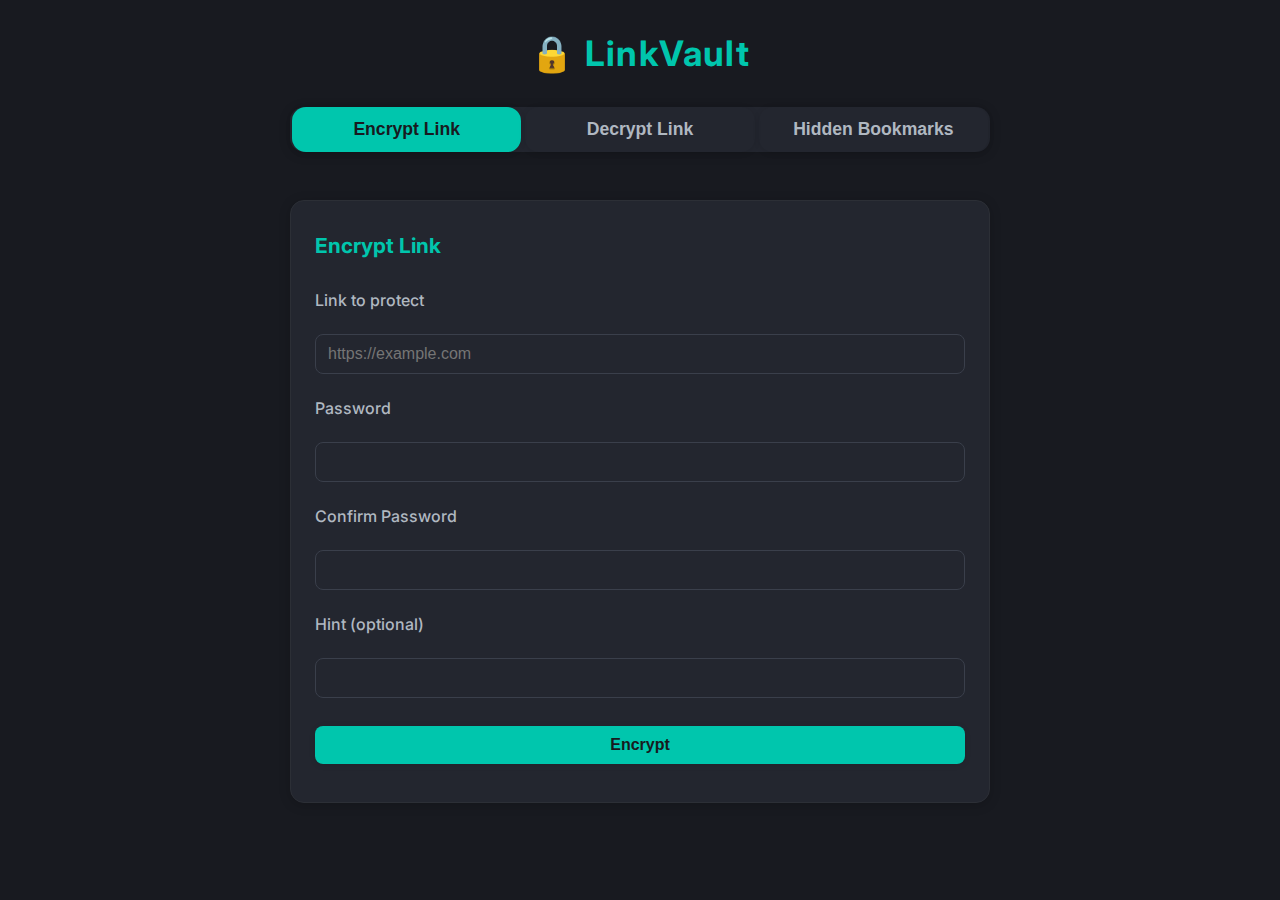
<file: index.html>
<!DOCTYPE html>
<html lang="en">
<head>
  <meta charset="utf-8" />
  <meta name="viewport" content="width=device-width, initial-scale=1.0" />
  <title>LinkVault – Link Encryption Tool</title>
  <link rel="stylesheet" href="modern.css" />
  <link rel="icon" href="favicon.svg" type="image/svg+xml" />
  <script type="text/javascript" src="b64.js"></script>
  <script type="text/javascript" src="api.js"></script>
  <script type="text/javascript" src="index.js"></script>
</head>
<body>
  <header>
    <div class="logo">🔒 LinkVault</div>
    <nav>
      <button class="active" data-tab="encrypt">Encrypt Link</button>
      <button data-tab="decrypt">Decrypt Link</button>
      <button data-tab="hidden">Hidden Bookmarks</button>
      <!-- <button data-tab="bruteforce">Brute Force</button> -->
    </nav>
  </header>
  <main class="main-cards">
    <!-- Encrypt Link Card -->
    <section class="card" id="tab-encrypt">
      <h2>Encrypt Link</h2>
      <form id="encrypt-form">
        <label for="enc-url">Link to protect</label>
        <input type="url" id="enc-url" placeholder="https://example.com" required />
        <label for="enc-password">Password</label>
        <input type="password" id="enc-password" required />
        <label for="enc-confirm">Confirm Password</label>
        <input type="password" id="enc-confirm" required />
        <label for="enc-hint">Hint (optional)</label>
        <input type="text" id="enc-hint" />
        <button type="submit">Encrypt</button>
        <div id="enc-result-row" style="display:none;align-items:center;gap:8px;margin-top:8px;">
          <div style="flex:1;min-width:0;" id="enc-result"></div>
        </div>
        <div id="enc-copy-msg" class="success" style="display:none;margin-top:4px;"></div>
        <div id="enc-error" class="error" style="display:none;"></div>
      </form>
    </section>
    <!-- Decrypt Link Card -->
    <section class="card" id="tab-decrypt" style="display:none;">
      <h2>Decrypt Link</h2>
      <form id="decrypt-form">
        <label for="dec-url">Encrypted Link</label>
        <input type="url" id="dec-url" placeholder="https://...#..." required />
        <label for="dec-password">Password</label>
        <input type="password" id="dec-password" required />
        <button type="submit">Decrypt</button>
        <div id="dec-result" class="success" style="display:none;"></div>
        <div id="dec-error" class="error" style="display:none;"></div>
      </form>
    </section>
    <!-- Hidden Bookmarks Card -->
    <section class="card" id="tab-hidden" style="display:none;">
      <h2>Hidden Bookmarks</h2>
      <form id="hidden-form">
        <label for="hidden-url">Hidden (encrypted) URL</label>
        <input type="url" id="hidden-url" placeholder="https://...#..." required />
        <label for="hidden-title">Disguised Bookmark Name</label>
        <input type="text" id="hidden-title" placeholder="e.g. Gmail" required />
        <label for="hidden-disguise">Bookmark Disguise URL</label>
        <input type="url" id="hidden-disguise" placeholder="https://gmail.com" required />
        <button type="submit">Create Disguised Bookmark</button>
        <button type="button" id="hidden-random">Use Random Disguise</button>
        <div id="hidden-result" class="success" style="display:none;"></div>
        <div id="hidden-error" class="error" style="display:none;"></div>
      </form>
    </section>
    <!-- Brute Force Card -->
    <!--
    <section class="card" id="tab-bruteforce" style="display:none;">
      <h2>Brute Force</h2>
      <form id="brute-form">
        <label for="brute-url">Encrypted Link</label>
        <input type="url" id="brute-url" placeholder="https://...#..." required />
        <label for="brute-charset">Charset</label>
        <input type="text" id="brute-charset" value="abcdefghijklmnopqrstuvwxyzABCDEFGHIJKLMNOPQRSTUVWXYZ0123456789" required />
        <button type="submit">Start Brute Force</button>
        <div id="brute-result" class="success" style="display:none;"></div>
        <div id="brute-error" class="error" style="display:none;"></div>
      </form>
    </section>
    -->
  </main>
  <footer>
    <hr />
  </footer>
  <div id="decrypt-modal" style="display:none;position:fixed;top:0;left:0;width:100vw;height:100vh;background:rgba(24,26,32,0.96);z-index:1000;align-items:center;justify-content:center;">
    <form id="modal-decrypt-form" style="background:var(--card-bg);padding:32px 24px 24px 24px;border-radius:var(--radius);box-shadow:var(--shadow);max-width:340px;width:90vw;display:flex;flex-direction:column;gap:18px;align-items:stretch;">
      <h2 style="color:var(--accent);margin:0 0 8px 0;font-size:1.2rem;text-align:center;">Unlock Link</h2>
      <div id="modal-hint" style="color:var(--text-muted);font-size:1rem;text-align:center;"></div>
      <input type="password" id="modal-password" placeholder="Enter password" style="font-size:1.1rem;" autofocus required />
      <button type="submit">Unlock</button>
      <div id="modal-error" class="error" style="display:none;"></div>
    </form>
  </div>
  <!-- Hidden Bookmark Encrypt Modal -->
  <div id="hidden-encrypt-modal" style="display:none;position:fixed;top:0;left:0;width:100vw;height:100vh;background:rgba(24,26,32,0.96);z-index:1001;align-items:center;justify-content:center;">
    <form id="hidden-encrypt-form" style="background:var(--card-bg);padding:32px 24px 24px 24px;border-radius:var(--radius);box-shadow:var(--shadow);max-width:340px;width:90vw;display:flex;flex-direction:column;gap:18px;align-items:stretch;">
      <h2 style="color:var(--accent);margin:0 0 8px 0;font-size:1.2rem;text-align:center;">Encrypt Link for Hidden Bookmark</h2>
      <div style="color:var(--text-muted);font-size:1rem;text-align:center;">The link you entered is not encrypted. Please create a password to protect it.</div>
      <input type="password" id="hidden-modal-password" placeholder="Password" style="font-size:1.1rem;" required />
      <input type="password" id="hidden-modal-confirm" placeholder="Confirm Password" style="font-size:1.1rem;" required />
      <input type="text" id="hidden-modal-hint" placeholder="Hint (optional)" style="font-size:1.1rem;" />
      <button type="submit">Encrypt & Use</button>
      <div id="hidden-modal-error" class="error" style="display:none;"></div>
    </form>
  </div>
  <script>
    // Tab switching logic
    function switchTab(tab) {
      document.querySelectorAll('nav button').forEach(b => b.classList.remove('active'));
      document.querySelector('nav button[data-tab="' + tab + '"]').classList.add('active');
      document.querySelectorAll('.main-cards > section').forEach(sec => {
        sec.style.display = sec.id === 'tab-' + tab ? '' : 'none';
      });
    }
    document.querySelectorAll('nav button').forEach(btn => {
      btn.onclick = () => {
        switchTab(btn.getAttribute('data-tab'));
      };
    });
    // Modal unlock logic
    async function showUnlockModal(hash) {
      const modal = document.getElementById('decrypt-modal');
      const form = document.getElementById('modal-decrypt-form');
      const passwordInput = document.getElementById('modal-password');
      const errorDiv = document.getElementById('modal-error');
      const hintDiv = document.getElementById('modal-hint');
      errorDiv.style.display = 'none';
      passwordInput.value = '';
      let params;
      try {
        params = JSON.parse(b64.decode(hash));
      } catch {
        errorDiv.innerText = 'Corrupted or invalid link.';
        errorDiv.style.display = '';
        modal.style.display = 'flex';
        return;
      }
      if ('h' in params) {
        hintDiv.innerText = 'Hint: ' + params['h'];
      } else {
        hintDiv.innerText = '';
      }
      modal.style.display = 'flex';
      passwordInput.focus();
      form.onsubmit = async (e) => {
        e.preventDefault();
        errorDiv.style.display = 'none';
        const password = passwordInput.value;
        const api = apiVersions[params['v']];
        const encrypted = b64.base64ToBinary(params['e']);
        const salt = 's' in params ? b64.base64ToBinary(params['s']) : null;
        const iv = 'i' in params ? b64.base64ToBinary(params['i']) : null;
        try {
          const url = await api.decrypt(encrypted, password, salt, iv);
          // Validate URL
          let urlObj = new URL(url);
          if (!(urlObj.protocol === 'http:' || urlObj.protocol === 'https:' || urlObj.protocol === 'magnet:')) {
            errorDiv.innerText = `The link uses a non-hypertext protocol: ${urlObj.protocol}`;
            errorDiv.style.display = '';
            return;
          }
          window.location.href = url;
        } catch {
          errorDiv.innerText = 'Incorrect password.';
          errorDiv.style.display = '';
        }
      };
    }
    // On page load, if hash is present, show modal
    window.addEventListener('DOMContentLoaded', () => {
      if (window.location.hash && window.location.hash.length > 1) {
        const hash = window.location.hash.slice(1);
        showUnlockModal(hash);
      }
    });
    // Update copy logic to work with new row
    function setupEncryptCopy() {
      const copyBtn = document.getElementById('enc-copy-btn');
      const copyMsg = document.getElementById('enc-copy-msg');
      const encResult = document.getElementById('enc-result');
      const encResultRow = document.getElementById('enc-result-row');
      if (!copyBtn || !copyMsg || !encResult || !encResultRow) return;
      copyBtn.onclick = async () => {
        // Find the input inside encResult
        const input = encResult.querySelector('input[type="text"]');
        if (input) {
          input.select();
          try {
            await navigator.clipboard.writeText(input.value);
            copyMsg.innerText = 'Copied!';
            copyMsg.style.display = '';
            setTimeout(() => { copyMsg.style.display = 'none'; }, 1800);
          } catch {
            copyMsg.innerText = 'Copy failed.';
            copyMsg.style.display = '';
          }
        }
      };
    }
    // Patch showMsg to show/hide copy button and row for enc-result
    const origShowMsg = window.showMsg;
    window.showMsg = function(id, msg, type = 'success') {
      origShowMsg(id, msg, type);
      if (id === 'enc-result') {
        const copyBtn = document.getElementById('enc-copy-btn');
        const copyMsg = document.getElementById('enc-copy-msg');
        const encResultRow = document.getElementById('enc-result-row');
        if (encResultRow) encResultRow.style.display = msg ? 'flex' : 'none';
        if (copyBtn) copyBtn.style.display = msg ? '' : 'none';
        if (copyMsg) copyMsg.style.display = 'none';
      }
    };
    window.addEventListener('DOMContentLoaded', setupEncryptCopy);
    // Hidden Bookmark: Intercept form submit if URL is not encrypted
    const hiddenForm = document.getElementById('hidden-form');
    if (hiddenForm) {
      hiddenForm.onsubmit = async function(e) {
        const hiddenUrlInput = document.getElementById('hidden-url');
        let url = hiddenUrlInput.value.trim();
        let isEncrypted = false;
        try {
          let u = new URL(url);
          let hash = u.hash.slice(1);
          JSON.parse(b64.decode(hash));
          isEncrypted = true;
        } catch { isEncrypted = false; }
        if (!isEncrypted) {
          e.preventDefault();
          showHiddenEncryptModal(url);
          return false;
        }
      };
    }
    // Show modal to encrypt link for hidden bookmark
    function showHiddenEncryptModal(url) {
      const modal = document.getElementById('hidden-encrypt-modal');
      const form = document.getElementById('hidden-encrypt-form');
      const pass = document.getElementById('hidden-modal-password');
      const conf = document.getElementById('hidden-modal-confirm');
      const hint = document.getElementById('hidden-modal-hint');
      const errorDiv = document.getElementById('hidden-modal-error');
      errorDiv.style.display = 'none';
      pass.value = '';
      conf.value = '';
      hint.value = '';
      modal.style.display = 'flex';
      pass.focus();
      form.onsubmit = async function(ev) {
        ev.preventDefault();
        errorDiv.style.display = 'none';
        if (pass.value !== conf.value) {
          errorDiv.innerText = 'Passwords do not match.';
          errorDiv.style.display = '';
          return;
        }
        if (!pass.value) {
          errorDiv.innerText = 'Password required.';
          errorDiv.style.display = '';
          return;
        }
        try {
          const api = apiVersions[LATEST_API_VERSION];
          const salt = await api.randomSalt();
          const iv = await api.randomIv();
          const encrypted = await api.encrypt(url, pass.value, salt, iv);
          const output = {
            v: LATEST_API_VERSION,
            e: b64.binaryToBase64(new Uint8Array(encrypted))
          };
          if (hint.value) output['h'] = hint.value;
          output['s'] = b64.binaryToBase64(salt);
          output['i'] = b64.binaryToBase64(iv);
          const fragment = b64.encode(JSON.stringify(output));
          const link = `https://adhil-b.github.io/LinkVault/#${fragment}`;
          document.getElementById('hidden-url').value = link;
          modal.style.display = 'none';
          // Now submit the hidden form again without reloading the page
          setTimeout(() => {
            hiddenForm.dispatchEvent(new Event('submit', {cancelable:true, bubbles:true}));
          }, 0);
        } catch {
          errorDiv.innerText = 'Encryption failed.';
          errorDiv.style.display = '';
        }
      };
    }
  </script>
</body>
</html>
</file>
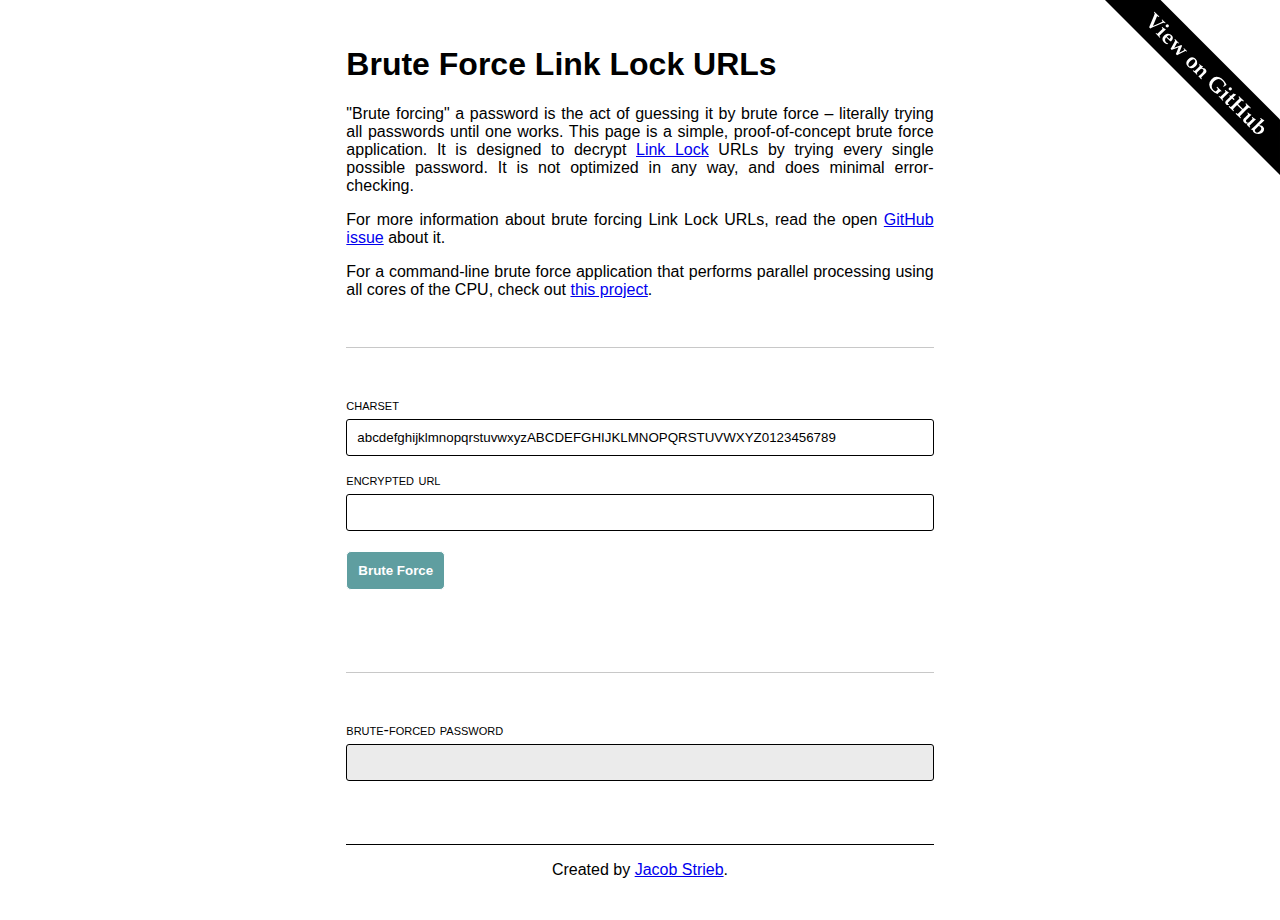
<file: bruteforce/index.html>
<!DOCTYPE html>
<head>
  <!-- Metadata -->
  <meta charset="utf-8" />
  <meta name="author" content="Jacob Strieb" />
  <meta name="description" content="Brute force password-protected links created with Link Lock from within the browser." />
  <meta name="viewport" content="width=device-width, initial-scale=1.0, user-scalable=yes" />

  <link rel="shortcut icon" type="image/x-icon" href="../favicon.ico">

  <title>Brute Force Link Lock</title>

  <!-- Styles -->
  <link rel="stylesheet" href="../style.css" type="text/css" />

  <!-- Scripts -->
  <script type="text/javascript" src="../b64.js"></script>
  <script type="text/javascript" src="../api.js"></script>
  <script type="text/javascript" src="bruteforce.js"></script>
</head>

<body>
  <!-- View on GitHub ribbon -->
  <a href="https://github.com/jstrieb/link-lock" target="_blank">
    <img class="ribbon" src="../corner-ribbon-minified.svg" alt="View on GitHub" />
  </a>

  <!-- Explanation for those who do not have JavaScript enabled -->
  <noscript>
  <div style="border: 3px solid red; padding: 2em;">
    <p>If you are seeing this, it means that you have JavaScript disabled. As a result, the application will not work properly for you. For example, none of the buttons will work.</p>

    <p>This application is entirely programmed in JavaScript. This was done intentionally, so that all encryption and decryption happens client-side. This means the code runs as a distributed application, relying only on GitHub Pages for infrastructure. It also means that no data about locked links is ever stored on a server. The code is designed to be auditable so users can investigate what is happening behind the scenes.</p>

    <p>If you still want to run the application, I encourage you to clone the <a href="https://github.com/jstrieb/link-lock">source code on GitHub</a>. That way you can disable JavaScript only for trusted files on your local machine.</p>
  </div>
  </noscript>

  <!-- Introduction -->
  <h1>Brute Force Link Lock URLs</h1>
  <p>"Brute forcing" a password is the act of guessing it by brute force – literally trying all passwords until one works. This page is a simple, proof-of-concept brute force application. It is designed to decrypt <a href="https://github.com/jstrieb/link-lock" target="_blank">Link Lock</a> URLs by trying every single possible password. It is not optimized in any way, and does minimal error-checking.</p>
  <p>For more information about brute forcing Link Lock URLs, read the open <a href="https://github.com/jstrieb/link-lock/issues/1" target="_blank">GitHub issue</a> about it.</p>
  <p>For a command-line brute force application that performs parallel processing using all cores of the CPU, check out <a href="https://github.com/jstrieb/bruteforce-link-lock">this project</a>.</p>

  <hr />

  <!-- Main form -->
  <div class="form">
    <label for="charset">charset</label>
    <input type="text" id="charset" value="abcdefghijklmnopqrstuvwxyzABCDEFGHIJKLMNOPQRSTUVWXYZ0123456789" />
    <label for="encrypted-url">encrypted url</label>
    <input type="url" id="encrypted-url" oninput="document.querySelector('.alert').style.opacity = 0" />
    <button onclick="onBruteForce()">Brute Force</button>
    <p class="alert">INVISIBLE</p>
  </div>

  <hr />

  <!-- Output area -->
  <div class="output">
    <label for="output">brute-forced password</label>
    <input type="text" id="output" />
  </div>

  <!-- Page footer -->
  <footer>
  <hr />
  <p class="copyright">Created by <a href="https://jstrieb.github.io">Jacob Strieb</a>.</p>
  </footer>
</body>

</html>
</file>
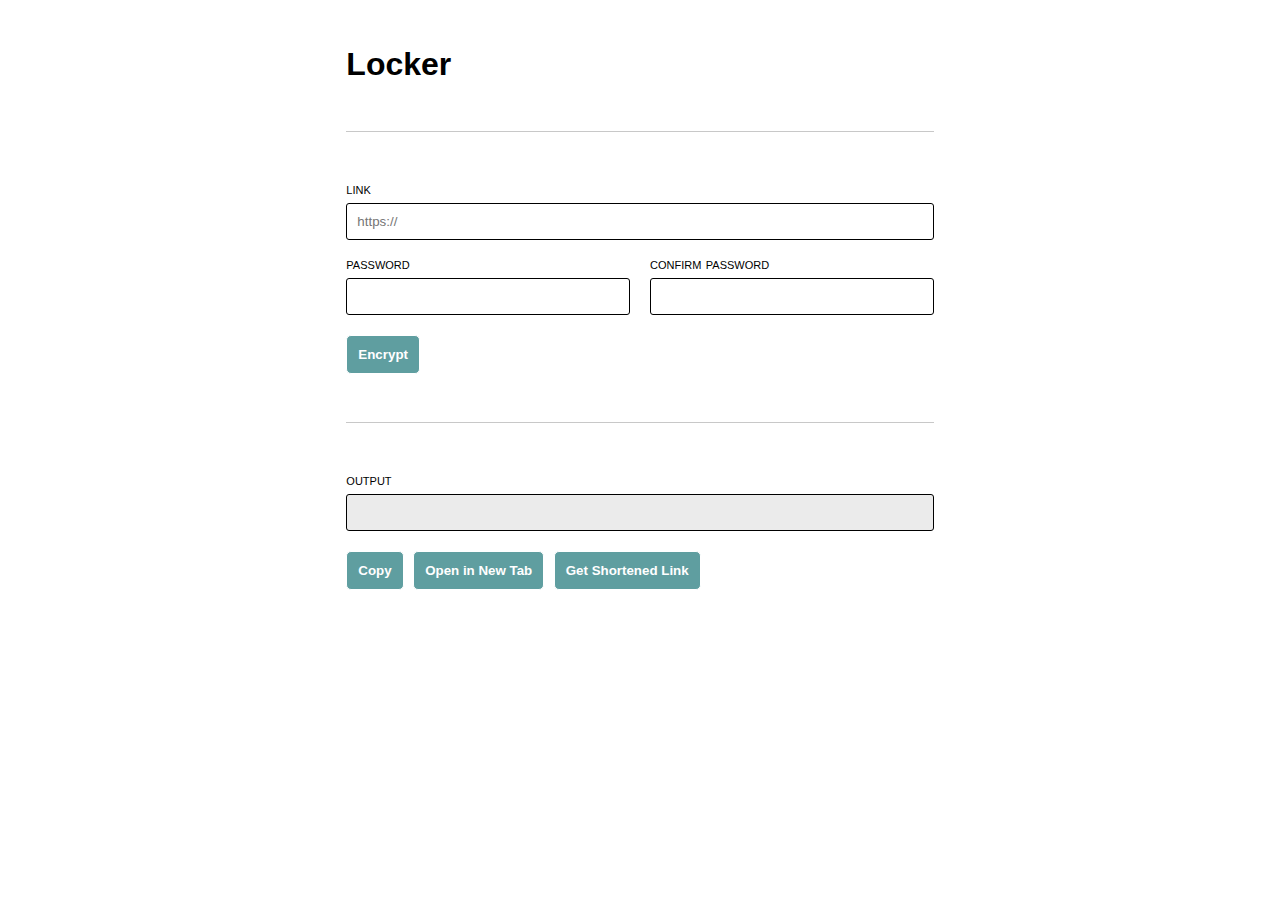
<file: create/index.html>
<!DOCTYPE html>
<html xmlns="http://www.w3.org/1999/xhtml" lang="en">

<head>
  <!-- Metadata -->
  <meta charset="utf-8" />
  <meta name="description" content="Password protect links using AES in the browser." />
  <meta name="viewport" content="width=device-width, initial-scale=1.0, user-scalable=yes" />
  <script async src="https://arc.io/widget.min.js#87vWyH94"></script>
  <!--link rel="shortcut icon" type="image/x-icon" href="../favicon.ico"-->

  <title>Locker</title>

  <!-- Styles -->
  <link rel="stylesheet" href="../style.css" type="text/css" />

  <!-- Scripts -->
  <script type="text/javascript" src="../b64.js"></script>
  <script type="text/javascript" src="../api.js"></script>
  <script type="text/javascript">
    function error(text) {
      document.querySelector(".error").style.display = "inherit";
      document.querySelector("#errortext").innerText = `Error: ${text}`;
    }


    // Run when the <body> loads
    function main() {
      // Fail if the b64 library or API was not loaded
      if (!("b64" in window)) {
        error("Base64 library not loaded.");
        return;
      }
      if (!("apiVersions" in window)) {
        error("API library not loaded.");
        return;
      }
    }
  </script>
  <script type="text/javascript" src="create.js"></script>
</head>

<body onload="main()">
  <!-- View on GitHub ribbon -->
  

  <!-- Explanation for those who do not have JavaScript enabled -->
  <noscript>
  <div style="border: 3px solid red; padding: 2em;">
    <p>If you are seeing this, it means that you have JavaScript disabled. As a result, the application will not work properly for you. For example, none of the buttons will work.</p>

    <p>This application is entirely programmed in JavaScript. This was done intentionally, so that all encryption and decryption happens client-side. </p>
  </div>
  </noscript>

  <!-- Display errors in a big red box -->
  <div class="error red-border" style="display: none">
    <p id="errortext">Error</p>
    <button onclick="main()">Try again</button>
  </div>

  <!-- Project description -->
  <h1>Locker</h1>
 
  <hr />

  <!-- Main form -->
  <div class="form">
    <div class="labeled-input">
      <label for="url">link</label>
      <input type="url" id="url" placeholder="https://" oninvalid="if (!this.validity.customError) this.setCustomValidity('Please enter a valid URL. Make sure to include \'http://\' or \'https://\' at the beginning.')" oninput="this.setCustomValidity('')" required />
    </div>
    <div class="labeled-input hint" style="display:none;">
      <label for="url">hint (optional)</label>
      <textarea id="hint" rows="1"></textarea>
    </div>
    <div class="split-row">
      <div class="labeled-input password">
        <label for="password">password</label>
        <input type="password" id="password" />
      </div>
      <div class="labeled-input confirm-password">
        <label for="confirm-password">confirm password</label>
        <input type="password" id="confirm-password" oninput="this.setCustomValidity('')" />
      </div>
    </div>

    <!-- Advanced options (JavaScript-activated dropdown) -->
    <details style="display:none;">
      <summary id="advanced-label">advanced</summary>
      <div class="advanced" id="advanced">
        <div class="labeled-input">
          <label for="iv">random initialization vector</label>
          <input type="checkbox" id="iv" onclick="onIvCheck(this)" checked />
        </div>
        <div class="labeled-input">
          <label for="salt">random salt</label>
          <input type="checkbox" id="salt" checked />
        </div>
      </div>
    </details>
    <button id="encrypt" onclick="onEncrypt()">Encrypt</button>
  </div>

  <hr />

  <!-- Output area -->
  <div class="output">
    <label for="output">output</label>
    <input type="text" id="output" readonly/>
    <button id="copy" onclick="onCopy('output')">Copy</button>
    <!--a href="../hidden" id="bookmark" target="_blank"><button>Create Hidden Bookmark</button></a-->
    <a href="" id="open" target="_blank"><button>Open in New Tab</button></a>
    <!-- Special incantation to make TinyURL work -->
    <form action="https://tinyurl.com/create.php" method="get" target="_blank" style="display: inline;">
      <input type="hidden" id="source" name="source" value="indexpage" />
      <input type="hidden" id="tinyurl" name="url" value = "" />
      <button>Get Shortened Link</button>
    </form>
    <p class="alert">Copied</p>
  </div>


</body>

</html>
</file>
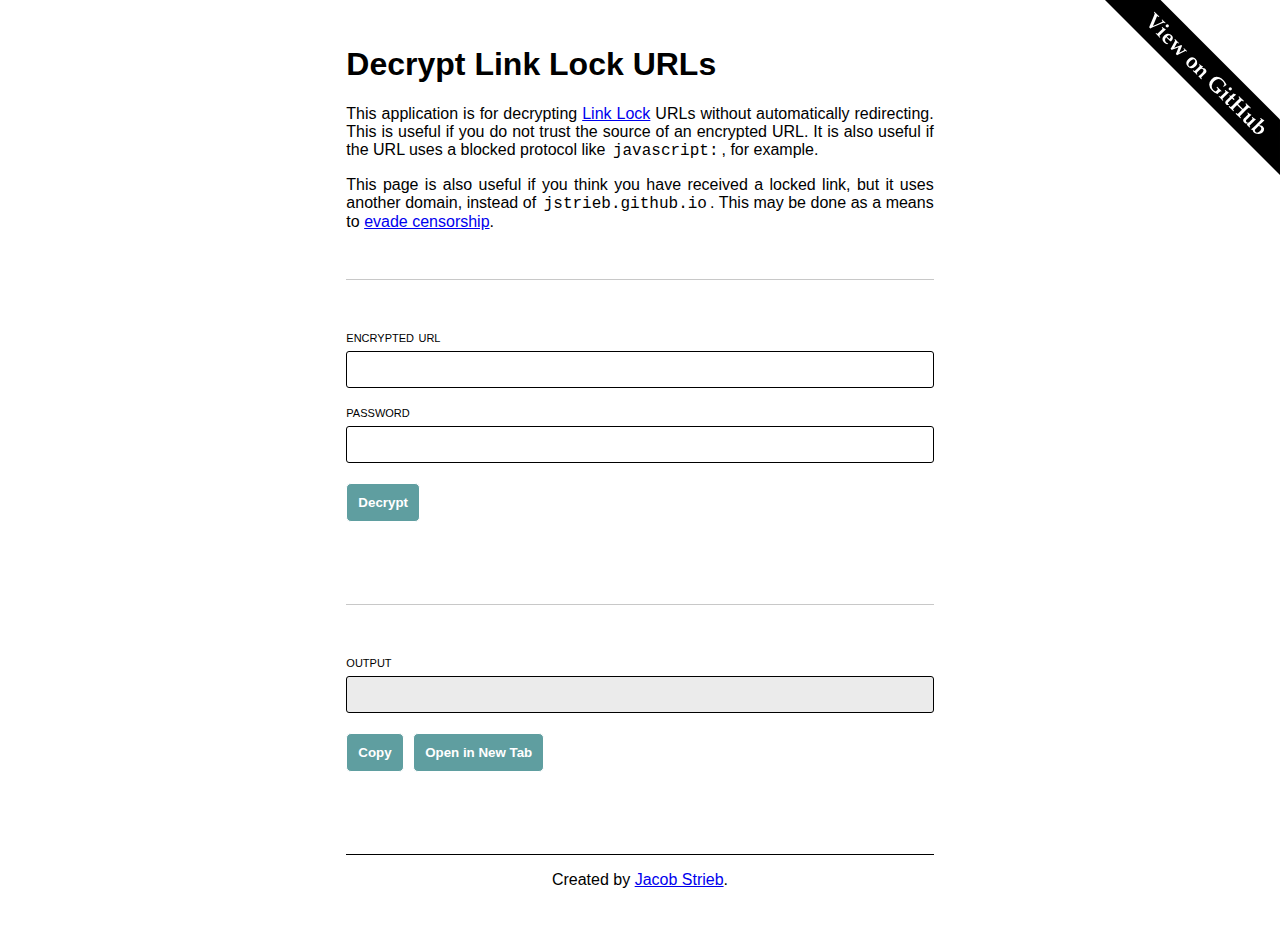
<file: decrypt/index.html>
<!DOCTYPE html>
<html xmlns="http://www.w3.org/1999/xhtml" lang="en">

<head>
  <!-- Metadata -->
  <meta charset="utf-8" />
  <meta name="author" content="Jacob Strieb" />
  <meta name="description" content="Password protect links using AES in the browser." />
  <meta name="viewport" content="width=device-width, initial-scale=1.0, user-scalable=yes" />

  <link rel="shortcut icon" type="image/x-icon" href="../favicon.ico">

  <title>Decrypt Link Lock URLs</title>

  <!-- Styles -->
  <link rel="stylesheet" href="../style.css" type="text/css" />

  <!-- Scripts -->
  <script type="text/javascript" src="../b64.js"></script>
  <script type="text/javascript" src="../api.js"></script>
  <script type="text/javascript" src="decrypt.js"> </script>
</head>

<body onload="main()">
  <!-- View on GitHub ribbon -->
  <a href="https://github.com/jstrieb/link-lock" target="_blank">
    <img class="ribbon" src="../corner-ribbon-minified.svg" alt="View on GitHub" />
  </a>

  <!-- Explanation for those who do not have JavaScript enabled -->
  <noscript>
  <div class="red-border">
    <p>If you are seeing this, it means that you have JavaScript disabled. Please enable JavaScript to access the locked link.</p>

    <p>This application is entirely programmed in JavaScript. This was done intentionally, so that all encryption and decryption happens client-side. This means the code runs as a distributed application, relying only on GitHub Pages for infrastructure. It also means that no data about locked links is ever stored on a server. The code is designed to be auditable so users can investigate what is happening behind the scenes.</p>

    <p>If you still want to run the application, I encourage you to clone the <a href="https://github.com/jstrieb/link-lock">source code on GitHub</a>. That way you can disable JavaScript only for trusted files on your local machine.</p>
  </div>
  </noscript>

  <!-- Display errors in a big red box -->
  <div class="error red-border" style="display: none">
    <p id="errortext">Error</p>
    <button onclick="main()">Try again</button>
    <a href="https://jstrieb.github.io/link-lock"><button>Lock a link</button></a>
  </div>

  <h1>Decrypt Link Lock URLs</h1>
  <p>This application is for decrypting <a href="https://github.com/jstrieb/link-lock" target="_blank">Link Lock</a> URLs without automatically redirecting. This is useful if you do not trust the source of an encrypted URL. It is also useful if the URL uses a blocked protocol like <code>javascript:</code>, for example.</p>

  <p>This page is also useful if you think you have received a locked link, but it uses another domain, instead of <code>jstrieb.github.io</code>. This may be done as a means to <a target="_blank" href="https://github.com/jstrieb/link-lock/#evading-censorship">evade censorship</a>.</p>

  <hr />

  <div class="form">
    <label for="encrypted-url">encrypted url</label>
    <input type="url" id="encrypted-url" oninput="document.querySelector('.alert').style.opacity = 0" />
    <label for="password">password</label>
    <input type="password" id="password" />
    <button onclick="onDecrypt()">Decrypt</button>
    <p class="alert">INVISIBLE</p>
  </div>

  <hr />

  <!-- Output area -->
  <div class="output">
    <label for="output">output</label>
    <input type="text" id="output" readonly/>
    <button id="copy" onclick="onCopy('output')">Copy</button>
    <a href="" id="open" target="_blank"><button>Open in New Tab</button></a>
    <p class="alert" id="copy-alert">Copied</p>
  </div>

  <!-- Page footer -->
  <footer>
  <hr />
  <p class="copyright">Created by <a href="https://jstrieb.github.io">Jacob Strieb</a>.</p>
  </footer>
</body>
</body>

</html>
</file>
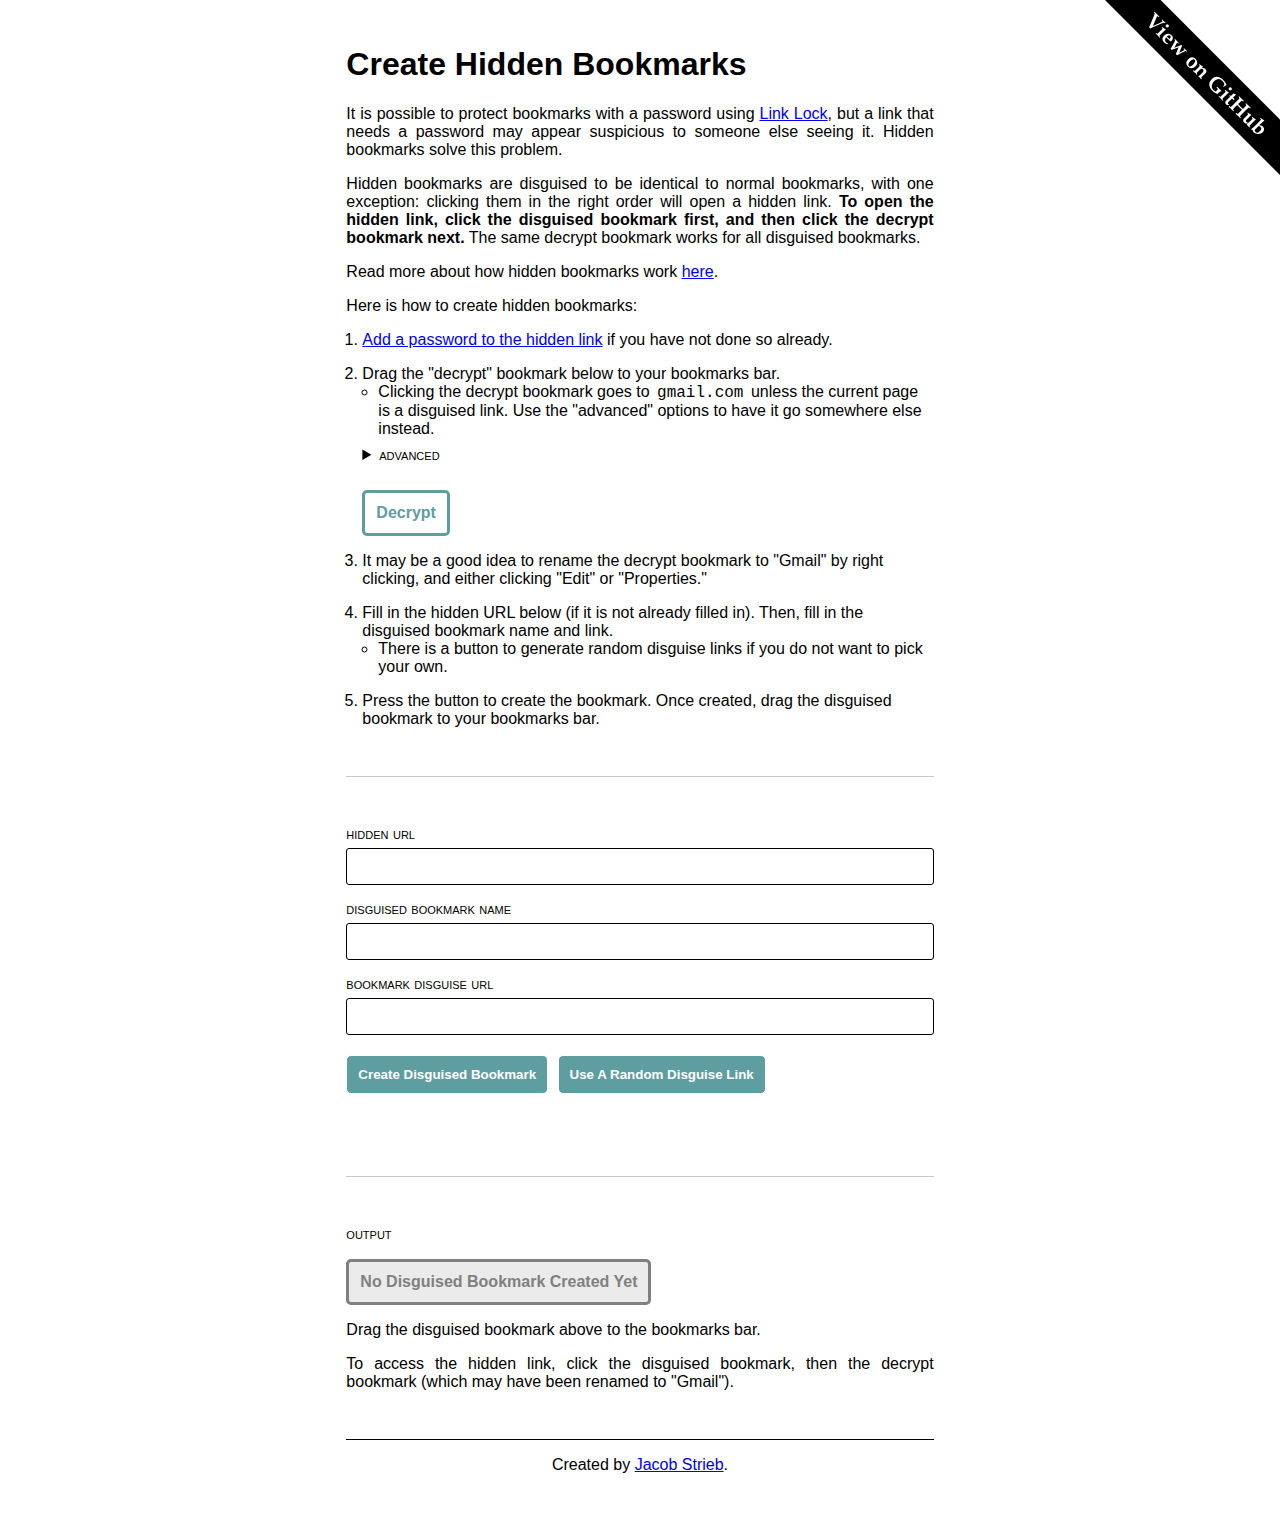
<file: hidden/index.html>
<!DOCTYPE html>
<html xmlns="http://www.w3.org/1999/xhtml" lang="en">

<head>
  <!-- Metadata -->
  <meta charset="utf-8" />
  <meta name="author" content="Jacob Strieb" />
  <meta name="description" content="Create hidden, secret bookmarks for locked, password-protected links." />
  <meta name="viewport" content="width=device-width, initial-scale=1.0, user-scalable=yes" />

  <link rel="shortcut icon" type="image/x-icon" href="../favicon.ico">

  <title>Create Hidden Bookmarks</title>

  <!-- Styles -->
  <link rel="stylesheet" href="../style.css" type="text/css" />

  <!-- Scripts -->
  <script type="text/javascript" src="../b64.js"></script>
  <script type="text/javascript" src="../api.js"></script>
  <script type="text/javascript" src="hidden.js"> </script>
</head>

<body onload="main()">
  <!-- View on GitHub ribbon -->
  <a href="https://github.com/jstrieb/link-lock" target="_blank">
    <img class="ribbon" src="../corner-ribbon-minified.svg" alt="View on GitHub" />
  </a>

  <!-- Explanation for those who do not have JavaScript enabled -->
  <noscript>
  <div class="red-border">
    <p>If you are seeing this, it means that you have JavaScript disabled. Please enable JavaScript to access the locked link.</p>

    <p>This application is entirely programmed in JavaScript. This was done intentionally, so that all encryption and decryption happens client-side. This means the code runs as a distributed application, relying only on GitHub Pages for infrastructure. It also means that no data about locked links is ever stored on a server. The code is designed to be auditable so users can investigate what is happening behind the scenes.</p>

    <p>If you still want to run the application, I encourage you to clone the <a href="https://github.com/jstrieb/link-lock">source code on GitHub</a>. That way you can disable JavaScript only for trusted files on your local machine.</p>
  </div>
  </noscript>

  <!-- Display errors in a big red box -->
  <div class="error red-border" style="display: none">
    <p id="errortext">Error</p>
    <button onclick="main()">Try again</button>
    <a href="https://jstrieb.github.io/link-lock"><button>Lock a link</button></a>
  </div>

  <h1>Create Hidden Bookmarks</h1>
  <p>It is possible to protect bookmarks with a password using <a href="https://jstrieb.github.io/link-lock" target="_blank">Link Lock</a>, but a link that needs a password may appear suspicious to someone else seeing it. Hidden bookmarks solve this problem.</p>
  <p>Hidden bookmarks are disguised to be identical to normal bookmarks, with one exception: clicking them in the right order will open a hidden link. <b>To open the hidden link, click the disguised bookmark first, and then click the decrypt bookmark next.</b> The same decrypt bookmark works for all disguised bookmarks.</p>
  <p>Read more about how hidden bookmarks work <a target="_blank" href="https://jstrieb.github.io/projects/hidden-bookmarks/">here</a>.</p>

  <p>Here is how to create hidden bookmarks:</p>
  <ol>
    <li>
      <a href="https://jstrieb.github.io/link-lock">Add a password to the hidden link</a> if you have not done so already.
    </li>
    <li>
      Drag the "decrypt" bookmark below to your bookmarks bar.

      <ul><li style="margin-bottom: 0.5em;">Clicking the decrypt bookmark goes to <code>gmail.com</code> unless the current page is a disguised link. Use the "advanced" options to have it go somewhere else instead.</li></ul>

      <style>
        #advanced-label {
          margin-top: 0em;
        }

        .advanced p {
          margin-top: 0;
          margin-bottom: 0.5em;
        }
      </style>
      <details>
        <summary id="advanced-label">advanced</summary>
        <div class="advanced" id="advanced">
          <!--
          <p>Input a new location decoy location for the decrypt bookmark:</p>
          -->
          <label for="decrypt-bookmark-disguise">decoy location for decrypt bookmark</label>
          <div class="inline-button-container">
          <input type="text" id="decrypt-bookmark-disguise" value="https://gmail.com" />
          <button onclick="onChangeDecrypt()">Change Location</button>
          <div>
        </div>
      </details>

      <p><a class="bookmark" id="decrypt-bookmark" onclick="return false;" href='javascript:(() => {
var b64 = (() => {
  function generateIndexDict(a) {
    let result = {};
    for (let i = 0; i < a.length; i++) {
      result[a[i]] = i;
    }
    return result;
  }

  const _a = "ABCDEFGHIJKLMNOPQRSTUVWXYZabcdefghijklmnopqrstuvwxyz0123456789+/";
  const _aRev = generateIndexDict(_a);
  _aRev["-"] = _aRev["+"];
  _aRev["_"] = _aRev["/"];

  const _enc = new TextEncoder("utf-8");
  const _dec = new TextDecoder("utf-8");

  return {

    decode: function(s) {
      return this.binaryToAscii(this.base64ToBinary(s));
    },

    encode: function(s) {
      return this.binaryToBase64(this.asciiToBinary(s));
    },

    asciiToBinary: function(text) {
      return _enc.encode(text);
    },


    binaryToAscii: function(binary) {
      return _dec.decode(binary);
    },


    binaryToBase64: function(originalBytes) {
      let length = originalBytes.length;
      let added = (length % 3 == 0) ? 0 : (3 - length % 3);
      let bytes = new Uint8Array(length + added);
      bytes.set(originalBytes);

      let output = "";
      for (let i = 0; i < bytes.length; i += 3) {
        output += _a[ bytes[i] >>> 2 ];
        output += _a[ ((bytes[i] & 0x3) << 4) | (bytes[i + 1] >>> 4) ];
        output += _a[ ((bytes[i + 1] & 0xF) << 2) | (bytes[i + 2] >>> 6) ];
        output += _a[ bytes[i + 2] & 0x3F ];
      }

      if (added > 0) {
        output = output.slice(0, -added) + ("=".repeat(added));
      }

      return output;
    },

    base64ToBinary: function(s) {
      let bytes = [];

      if (s.length % 4 == 1) {
        throw "Invalid base64 input";
      } else if (s.length % 4 != 0) {
        s += "=".repeat(4 - (s.length % 4));
      }

      for (let i = 0; i <= (s.length - 4); i += 4) {
        for (let j = 0; j < 4; j++) {
          if (s[i + j] != "=" && !(s[i + j] in _aRev)) {
            throw "Invalid base64 input";
          } else if (s[i + j] == "=" && Math.abs(s.length - (i + j)) > 2) {
            throw "Invalid base64 input";
          }
        }

        bytes.push((_aRev[s[i]] << 2) | (_aRev[s[i + 1]] >>> 4));
        if (s[i + 2] != "=") {
          bytes.push(((_aRev[s[i + 1]] & 0xF) << 4) | (_aRev[s[i + 2]] >>> 2));
        }
        if (s[i + 3] != "=") {
          bytes.push(((_aRev[s[i + 2]] & 0x3) << 6) | _aRev[s[i + 3]]);
        }
      }

      return new Uint8Array(bytes);
    }

  }
})();

const hash = window.location.hash.slice(1);
try {
  const decoded = b64.decode(hash);
  const params = JSON.parse(decoded);
  if (params.unencrypted) {
    window.location.href = params.url;
  } else {
    window.location.href = "https://jstrieb.github.io/link-lock/" + window.location.hash;
  }
} catch {
  window.location.replace("https://gmail.com");
}

})();'>Decrypt</a></p>
    </li>
    <li>It may be a good idea to rename the decrypt bookmark to "Gmail" by right clicking, and either clicking "Edit" or "Properties."</li>
    <li>
      Fill in the hidden URL below (if it is not already filled in). Then, fill in the disguised bookmark name and link.
      <ul><li>There is a button to generate random disguise links if you do not want to pick your own.</li></ul>
    </li>
    <li>Press the button to create the bookmark. Once created, drag the disguised bookmark to your bookmarks bar.</li>
  </ol>

  <hr />

  <div class="form">
    <label for="encrypted-url">hidden url</label>
    <input type="url" id="encrypted-url" oninput="document.querySelector('.alert').style.opacity = 0" />
    <label for="bookmark-title">disguised bookmark name</label>
    <input type="text" id="bookmark-title" />
    <label for="bookmark-url">bookmark disguise url</label>
    <input type="url" id="bookmark-url" required />
    <button onclick="onHide()">Create Disguised Bookmark</button>
    <button onClick="randomLink()">Use A Random Disguise Link</button>
    <p class="alert">INVISIBLE</p>
  </div>

  <hr />

  <!-- Output area -->
  <style>
    .output label[for="output"] {
      margin-bottom: 1em;
    }
  </style>
  <div class="output">
    <label for="output">output</label>
    <!-- (Leg) disabled (by acid) -->
    <a class="bookmark" href="" onclick="return false;" aria-disabled="true" id="output">No Disguised Bookmark Created Yet</a>
    <p>Drag the disguised bookmark above to the bookmarks bar.</p>
    <p>To access the hidden link, click the disguised bookmark, then the decrypt bookmark (which may have been renamed to "Gmail").</p>
  </div>

  <!-- Page footer -->
  <footer>
  <hr />
  <p class="copyright">Created by <a href="https://jstrieb.github.io">Jacob Strieb</a>.</p>
  </footer>
</body>
</body>

</html>
</file>
<file: modern.css>
/*
 * Modern Dark Theme for LinkVault
 * Compact, card-based, modern UI
 */

@import url('https://fonts.googleapis.com/css2?family=Inter:wght@400;600&display=swap');

:root {
  --bg: #181a20;
  --card-bg: #23262f;
  --accent: #00c6ad;
  --accent-hover: #00a896;
  --text: #f4f4f4;
  --text-muted: #b0b8c1;
  --error: #ff4d4f;
  --success: #00c896;
  --border: #2c2f36;
  --radius: 14px;
  --shadow: 0 2px 12px 0 rgba(0,0,0,0.18);
}

html, body {
  background: var(--bg);
  color: var(--text);
  font-family: 'Inter', Arial, sans-serif;
  margin: 0;
  padding: 0;
  min-height: 100vh;
}

body {
  display: flex;
  flex-direction: column;
  align-items: center;
  min-height: 100vh;
  padding: 0 8px;
}

header {
  width: 100%;
  display: flex;
  flex-direction: column;
  align-items: center;
  margin: 32px 0 16px 0;
  text-align: center;
}

.logo {
  font-size: 2.2rem;
  font-weight: 700;
  letter-spacing: 0.04em;
  color: var(--accent);
  margin-bottom: 8px;
}

nav {
  display: flex;
  flex-wrap: wrap;
  justify-content: center;
  width: 100%;
  max-width: 700px;
  margin: 24px auto 32px auto;
  background: var(--card-bg);
  border-radius: var(--radius);
  box-shadow: var(--shadow);
  gap: 0;
}
nav button {
  background: none;
  border: none;
  color: var(--text-muted);
  font-size: 1.1rem;
  font-weight: 600;
  padding: 12px 18px;
  border-radius: var(--radius);
  cursor: pointer;
  transition: background 0.2s, color 0.2s;
  white-space: nowrap;
  flex: 1 1 0;
  min-width: 120px;
  margin: 0 2px;
}
nav button.active, nav button:hover {
  background: var(--accent);
  color: var(--bg);
}

.main-cards {
  display: flex;
  flex-direction: column;
  gap: 24px;
  width: 100%;
  max-width: 700px;
  margin-left: auto;
  margin-right: auto;
}

.card {
  background: var(--card-bg);
  border-radius: var(--radius);
  box-shadow: var(--shadow);
  padding: 32px 24px 28px 24px;
  display: flex;
  flex-direction: column;
  gap: 24px;
  border: 1px solid var(--border);
  width: 100%;
  box-sizing: border-box;
  margin-left: auto;
  margin-right: auto;
}

.card h2 {
  margin: 0 0 8px 0;
  font-size: 1.3rem;
  color: var(--accent);
}

/* Form layout improvements */
form {
  display: flex;
  flex-direction: column;
  gap: 14px;
}
.labeled-input, .form-row {
  display: flex;
  flex-direction: column;
  gap: 4px;
  margin-bottom: 0;
}
@media (min-width: 480px) {
  .labeled-input, .form-row {
    flex-direction: row;
    align-items: center;
    gap: 16px;
  }
  .labeled-input label, .form-row label {
    width: 140px;
    min-width: 100px;
    text-align: right;
    margin-bottom: 0;
    margin-right: 8px;
  }
  .labeled-input input, .form-row input,
  .labeled-input textarea, .form-row textarea {
    flex: 1 1 0;
    min-width: 0;
  }
}
label {
  font-size: 1rem;
  color: var(--text-muted);
  margin-bottom: 2px;
  font-weight: 500;
}
input, textarea, select {
  background: #23262f;
  color: var(--text);
  border: 1.5px solid #3a3f4b;
  border-radius: 8px;
  padding: 10px 12px;
  font-size: 1rem;
  margin-bottom: 0;
  outline: none;
  transition: border 0.2s;
}
input:focus, textarea:focus, select:focus {
  border: 2px solid var(--accent);
  box-shadow: 0 0 0 2px rgba(0,198,173,0.18);
}

button, .button {
  background: var(--accent);
  color: var(--bg);
  border: none;
  border-radius: 8px;
  padding: 10px 18px;
  font-size: 1rem;
  font-weight: 600;
  cursor: pointer;
  transition: background 0.2s, color 0.2s, box-shadow 0.18s;
  margin-top: 4px;
  box-shadow: 0 1px 6px 0 rgba(0,0,0,0.10);
}
button:hover, .button:hover {
  background: var(--accent-hover);
  box-shadow: 0 2px 12px 0 rgba(0,0,0,0.18);
}

hr {
  border: none;
  border-top: 1px solid var(--border);
  margin: 18px 0;
}

.alert, .error, .success {
  padding: 10px 14px;
  border-radius: 8px;
  font-size: 0.98rem;
  margin-bottom: 8px;
}
.error {
  background: rgba(255,77,79,0.12);
  color: var(--error);
  border: 1px solid var(--error);
}
.success {
  background: rgba(0,200,150,0.12);
  color: var(--success);
  border: 1px solid var(--success);
}

footer {
  margin-top: auto;
  padding: 24px 0 12px 0;
  text-align: center;
  color: var(--text-muted);
  font-size: 0.98rem;
}

@media (max-width: 800px) {
  nav {
    max-width: 100vw;
    width: 100vw;
    margin: 16px 0 24px 0;
    padding: 0 2vw;
  }
  .main-cards {
    max-width: 100vw;
    width: 100vw;
    padding: 0 2vw;
  }
  .card {
    max-width: 100vw;
    width: 100vw;
    padding: 20px 6vw 18px 6vw;
    box-sizing: border-box;
  }
}
@media (max-width: 500px) {
  nav {
    padding: 0 1vw;
    font-size: 0.98rem;
  }
  .main-cards {
    padding: 0 1vw;
  }
  .card {
    padding: 14px 2vw 12px 2vw;
    font-size: 0.98rem;
  }
  .bookmark, button, .button {
    font-size: 0.98rem;
    padding: 10px 8px;
    min-width: 0;
  }
  input, textarea, select {
    font-size: 1rem;
    padding: 10px 8px;
  }
  .output input[type="text"], .output input[type="url"] {
    font-size: 1rem;
    padding: 10px 8px;
  }
}
/* Make flex rows stack vertically on mobile */
@media (max-width: 600px) {
  nav {
    flex-direction: column;
    align-items: stretch;
    gap: 0;
    padding: 0;
    width: calc(100% - 6vw);
    max-width: 700px;
    margin: 0 3vw;
    box-sizing: border-box;
    background: var(--card-bg);
    border-radius: var(--radius);
    box-shadow: none;
    border-bottom: 1px solid var(--border);
  }
  .main-cards {
    max-width: 700px;
    width: calc(100% - 6vw);
    padding: 0;
    margin: 0 3vw;
    gap: 16px;
    box-sizing: border-box;
  }
  .card {
    max-width: 700px;
    width: 100%;
    padding: 28px 5vw;
    font-size: 1.02rem;
    box-sizing: border-box;
    gap: 16px;
    border-radius: var(--radius);
    margin: 0 auto;
  }
  nav button {
    width: 100%;
    min-width: 0;
    margin: 0;
    font-size: 1.12rem;
    padding: 16px 0;
    border-radius: 0;
    background: rgba(0,198,173,0.07);
    border-bottom: 1px solid var(--border);
    box-shadow: none;
    transition: background 0.18s, color 0.18s;
  }
  nav button:last-child {
    border-bottom: none;
    border-radius: 0 0 var(--radius) var(--radius);
  }
  nav button:first-child {
    border-radius: var(--radius) var(--radius) 0 0;
  }
  nav button.active, nav button:hover {
    background: var(--accent);
    color: var(--bg);
    box-shadow: 0 2px 8px 0 rgba(0,198,173,0.10);
  }
  .logo {
    font-size: 1.6rem !important;
    margin-top: 8px !important;
    margin-bottom: 28px !important;
  }
  .bookmark, button, .button {
    font-size: 1.08rem;
    padding: 16px 14px;
    min-width: 0;
    width: 100%;
    box-sizing: border-box;
  }
  input, textarea, select {
    font-size: 1.08rem;
    padding: 16px 14px;
    width: 100%;
    min-width: 0;
    box-sizing: border-box;
  }
  .output input[type="text"], .output input[type="url"] {
    font-size: 1.08rem;
    padding: 16px 14px;
    width: 100%;
    min-width: 0;
    box-sizing: border-box;
  }
  .output div, .output label {
    width: 100%;
    min-width: 0;
    box-sizing: border-box;
  }
  .form, form {
    gap: 12px;
  }
  .labeled-input, .form-row {
    flex-direction: column !important;
    align-items: stretch !important;
    gap: 6px;
    width: 100%;
  }
  .labeled-input label, .form-row label {
    width: 100%;
    min-width: 0;
    text-align: left;
    margin-right: 0;
  }
  .labeled-input input, .form-row input,
  .labeled-input textarea, .form-row textarea {
    width: 100%;
    min-width: 0;
  }
  .output input[type="text"], .output input[type="url"] {
    width: 100%;
    min-width: 0;
  }
  .output {
    width: 100%;
    min-width: 0;
    box-sizing: border-box;
  }
  .success, .error, .alert {
    font-size: 1.05rem;
    padding: 16px 14px;
    word-break: break-word;
  }
}
@media (max-width: 400px) {
  .logo {
    font-size: 1.35rem !important;
    margin-top: 6px !important;
    margin-bottom: 22px !important;
  }
  nav button {
    font-size: 1rem;
    padding: 12px 0;
  }
  .card {
    padding: 18px 3vw;
  }
  nav {
    padding: 0;
    width: calc(100% - 6vw);
    margin: 0 3vw;
  }
  .main-cards {
    padding: 0;
    width: calc(100% - 6vw);
    margin: 0 3vw;
  }
}

.bookmark {
  padding: 11px 18px;
  background: var(--accent);
  color: var(--bg);
  border: none;
  border-radius: 8px;
  font-weight: 600;
  text-decoration: none;
  margin-top: 5px;
  margin-right: 5px;
  cursor: pointer;
  display: inline-block;
  text-align: center;
  font-size: 1rem;
  max-width: 100%;
  min-width: 80px;
  white-space: nowrap;
  overflow: hidden;
  text-overflow: ellipsis;
  transition: background 0.18s, color 0.18s, box-shadow 0.18s;
  box-shadow: 0 1px 6px 0 rgba(0,0,0,0.10);
}
.bookmark:hover {
  background: var(--accent-hover);
  color: var(--bg);
  box-shadow: 0 2px 12px 0 rgba(0,0,0,0.18);
}
.bookmark[aria-disabled="true"] {
  background: rgba(235, 235, 235, 0.12);
  color: gray;
}

/* Output area improvements */
.output input[type="text"], .output input[type="url"] {
  background: #23262f;
  color: var(--text);
  border: 1px solid var(--border);
  border-radius: 8px;
  padding: 10px 12px;
  font-size: 1rem;
  margin-bottom: 0;
  outline: none;
  transition: border 0.2s, box-shadow 0.2s;
  width: 100%;
  box-sizing: border-box;
}
.output input[type="text"]:focus, .output input[type="url"]:focus {
  border: 1.5px solid var(--accent);
  box-shadow: 0 0 0 2px rgba(0,198,173,0.10);
}

/* Section spacing improvements */
form > *:not(:last-child) {
  margin-bottom: 10px;
}
</file>
<file: style.css>
/**
 * Created by Jacob Strieb
 * May 2020
 */


/*******************************************************************************
 * Element styles
 ******************************************************************************/

html {
  font-family: sans-serif;
  padding: 10px;
}

body {
  padding: 15px;
  display: block;
  margin: auto;
  max-width: 66ch;
}

p {
  text-align: justify;
}

ul, ol {
  padding-left: 1em;
}

ol li {
  margin-bottom: 1em;
}

button {
  padding: 11px;
  background: rgb(95, 158, 160);
  color: white;
  border: 0.5px solid white;
  border-radius: 5px;
  margin-top: 5px;
  margin-right: 5px;
  cursor: pointer;
  font-weight: bold;
  white-space: nowrap;
}

label {
  display: block;
  font-variant: small-caps;
  margin-bottom: 5px;
}

summary {
  font-variant: small-caps;
  margin-bottom: 5px;
  user-select: none;
}

input, textarea {
  padding: 10px;
  border: 0.5px solid black;
  border-radius: 3px;
  margin-bottom: 15px;
  box-sizing: border-box;
  width: 100%;
  resize: none;
  font-family: sans-serif;
}

input[type="checkbox"] {
  cursor: pointer;
  margin-right: 0;
}

hr {
  margin-top: 3em;
  margin-bottom: 3em;
  border: 0;
  border-top: 0.5px solid rgba(200, 200, 200, 1);
}

footer hr {
  margin-bottom: 1em;
  border-top: 0.5px solid black;
}

footer p {
  text-align: center;
}

*[aria-disabled="true"] {
  pointer-events: none;
  cursor: not-allowed;
  user-select: none;
}

code {
  font-family: monospace, monospace;
  padding: 0 3px;
}


/*******************************************************************************
 * Classes
 ******************************************************************************/

/* View on GitHub SVG ribbon */
@media (max-width: 100ch) {
  .ribbon {
    width: 100px;
    height: 100px;
  }
}

.ribbon {
  position: absolute;
  top: 0;
  right: 0;
}


/* Error area */
.red-border {
  border: 3px solid red;
  padding: 2em;
}

.error, .error p {
  text-align: center;
}


/* Password & Confirm Password inputs */
.split-row {
  display: flex;
  flex-flow: row wrap;
  justify-content: space-between;
  align-items: center;
}

.password {
  flex: 1;
}

.confirm-password {
  flex: 1;
  margin-left: 20px;
}



/* Advanced settings */
#advanced-label {
  cursor: pointer;
  margin-bottom: 10px;
}

.advanced {
  display: flex;
  flex-flow: row wrap;
}

.advanced .labeled-input {
  display: flex;
  flex-flow: row-reverse nowrap;
  justify-content: flex-end;
}

.advanced .labeled-input label {
  width: auto;
  margin-right: 20px;
  white-space: nowrap;
  cursor: pointer;
}

.advanced .labeled-input input {
  width: auto;
  margin-right: 5px;
}


/* Output area */
.output input {
  background: rgba(235, 235, 235, 1);
}

.alert {
  opacity: 0;
  transition: opacity 0.25s;
}


/* Bookmarks that look like buttons, but different */
.bookmark {
  padding: 11px;
  background: none;
  color: rgb(95, 158, 160);
  border: 3px solid;
  border-radius: 5px;
  font-weight: bold;
  text-decoration: none;
  margin-top: 5px;
  margin-right: 5px;
  cursor: pointer;
  display: inline-block;
  margin: auto;
  text-align: center;
}

.bookmark:hover {
  background: rgb(95, 158, 160);
  color: white;
  border: 3px solid rgb(95, 158, 160);
}

.bookmark[aria-disabled="true"] {
  background: rgba(235, 235, 235, 1);
  color: gray;
}

/* Buttons on the same line as inputs */
.inline-button-container {
  display: flex;
  width: 100%;
}

.inline-button-container * {
  margin: 5px;
}

.inline-button-container input {
  margin-left: 0;
}
</file>
